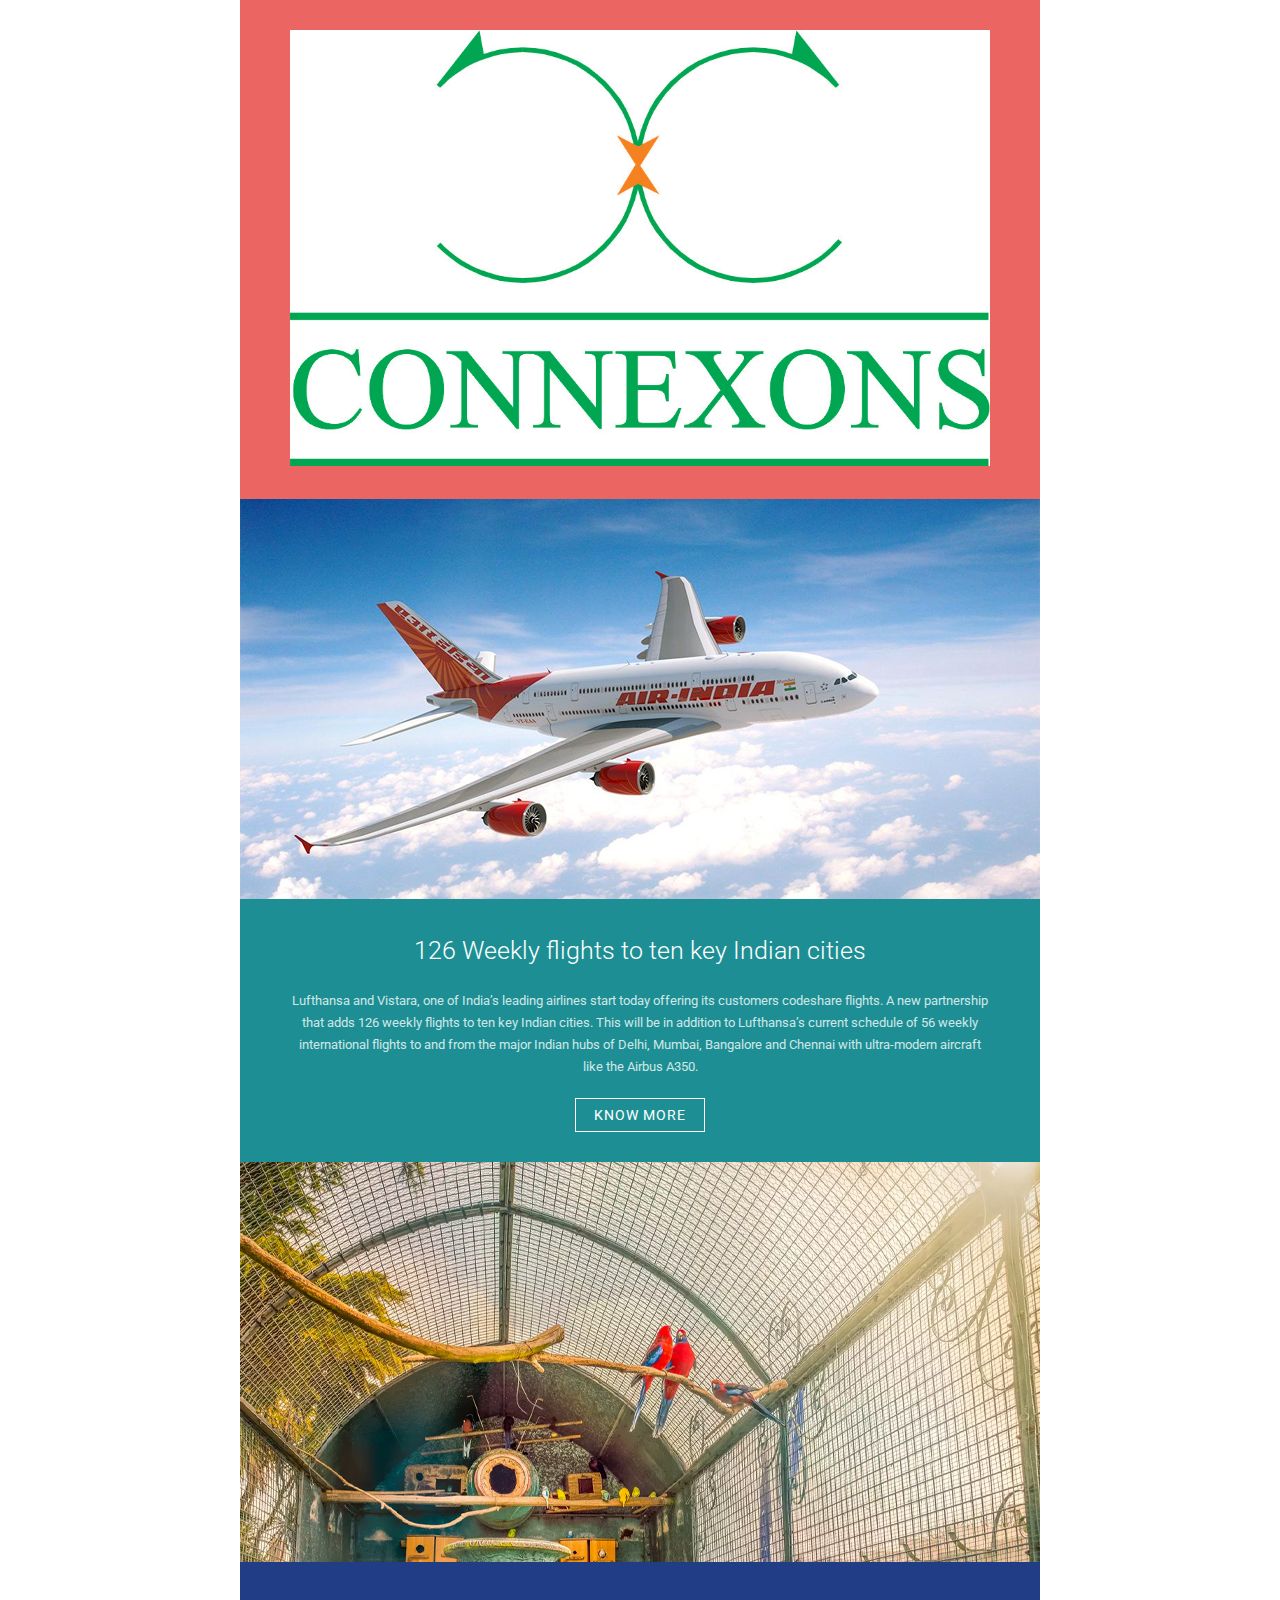
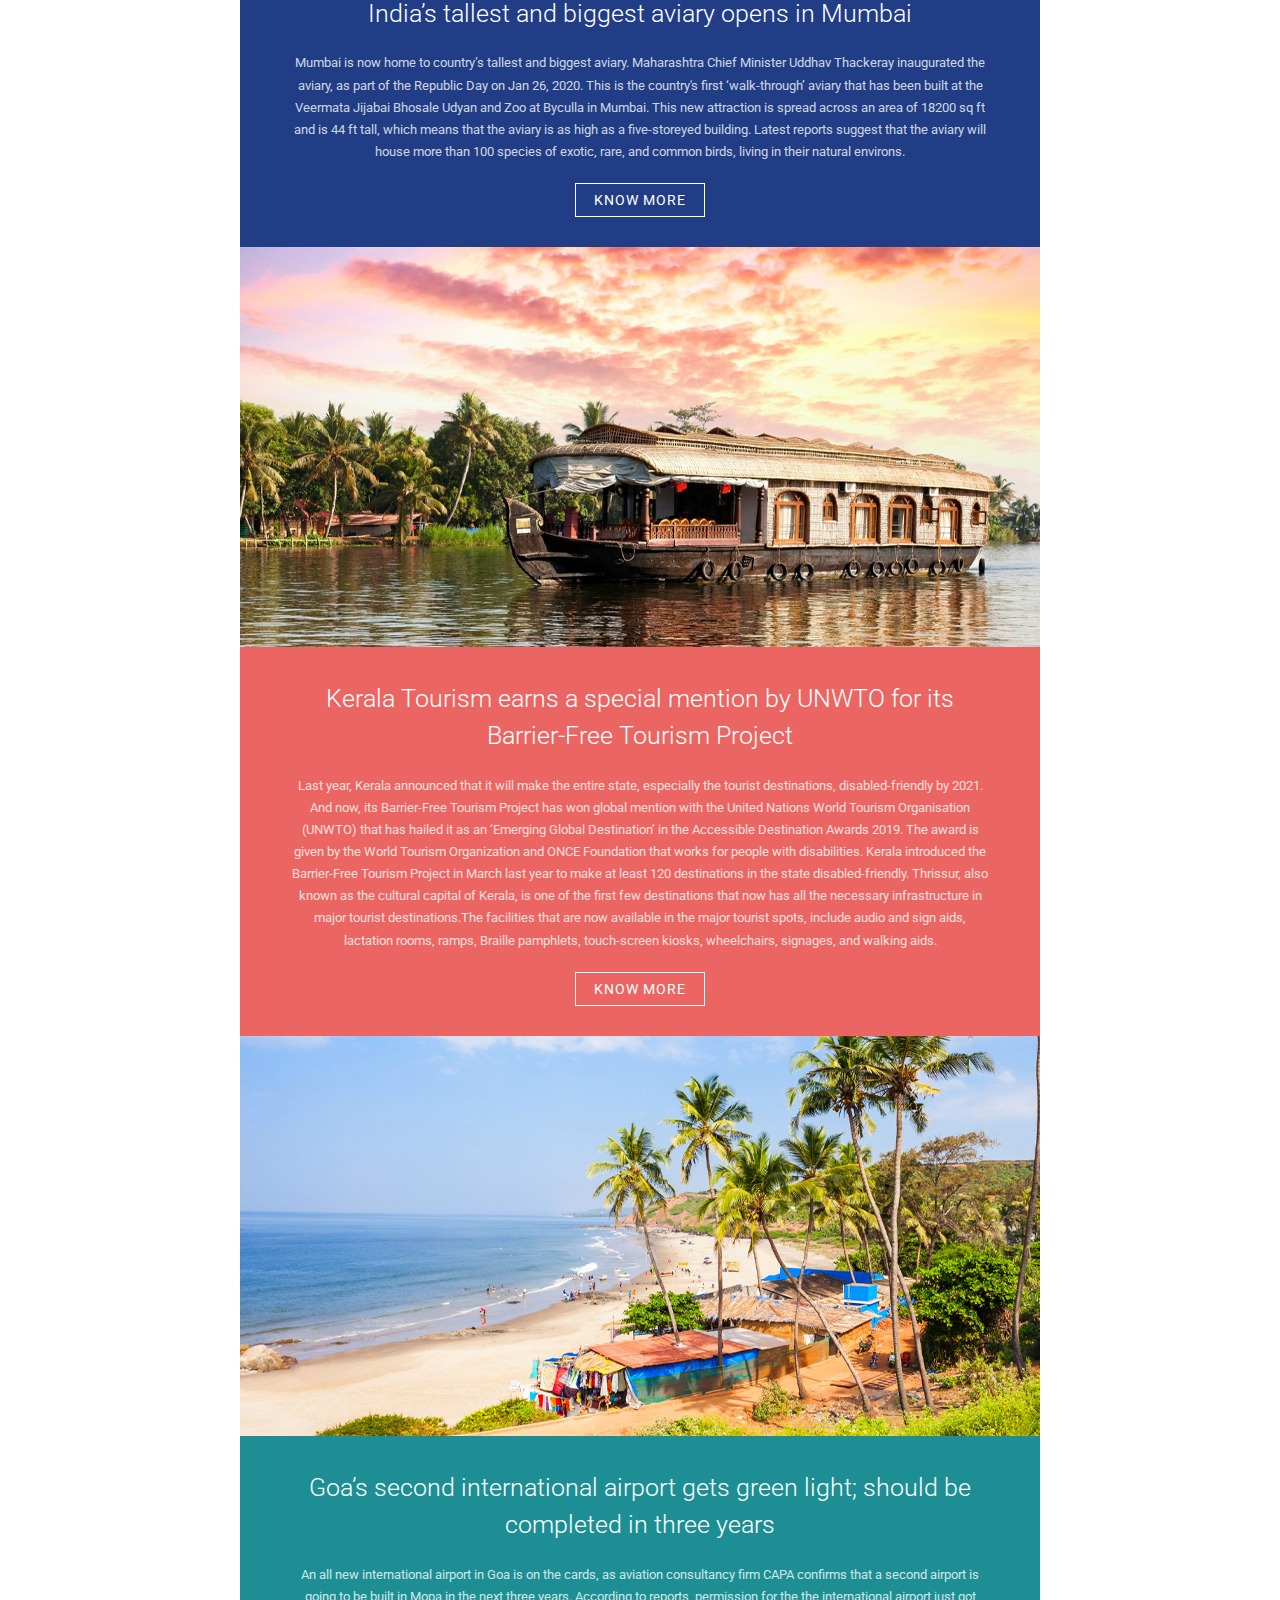
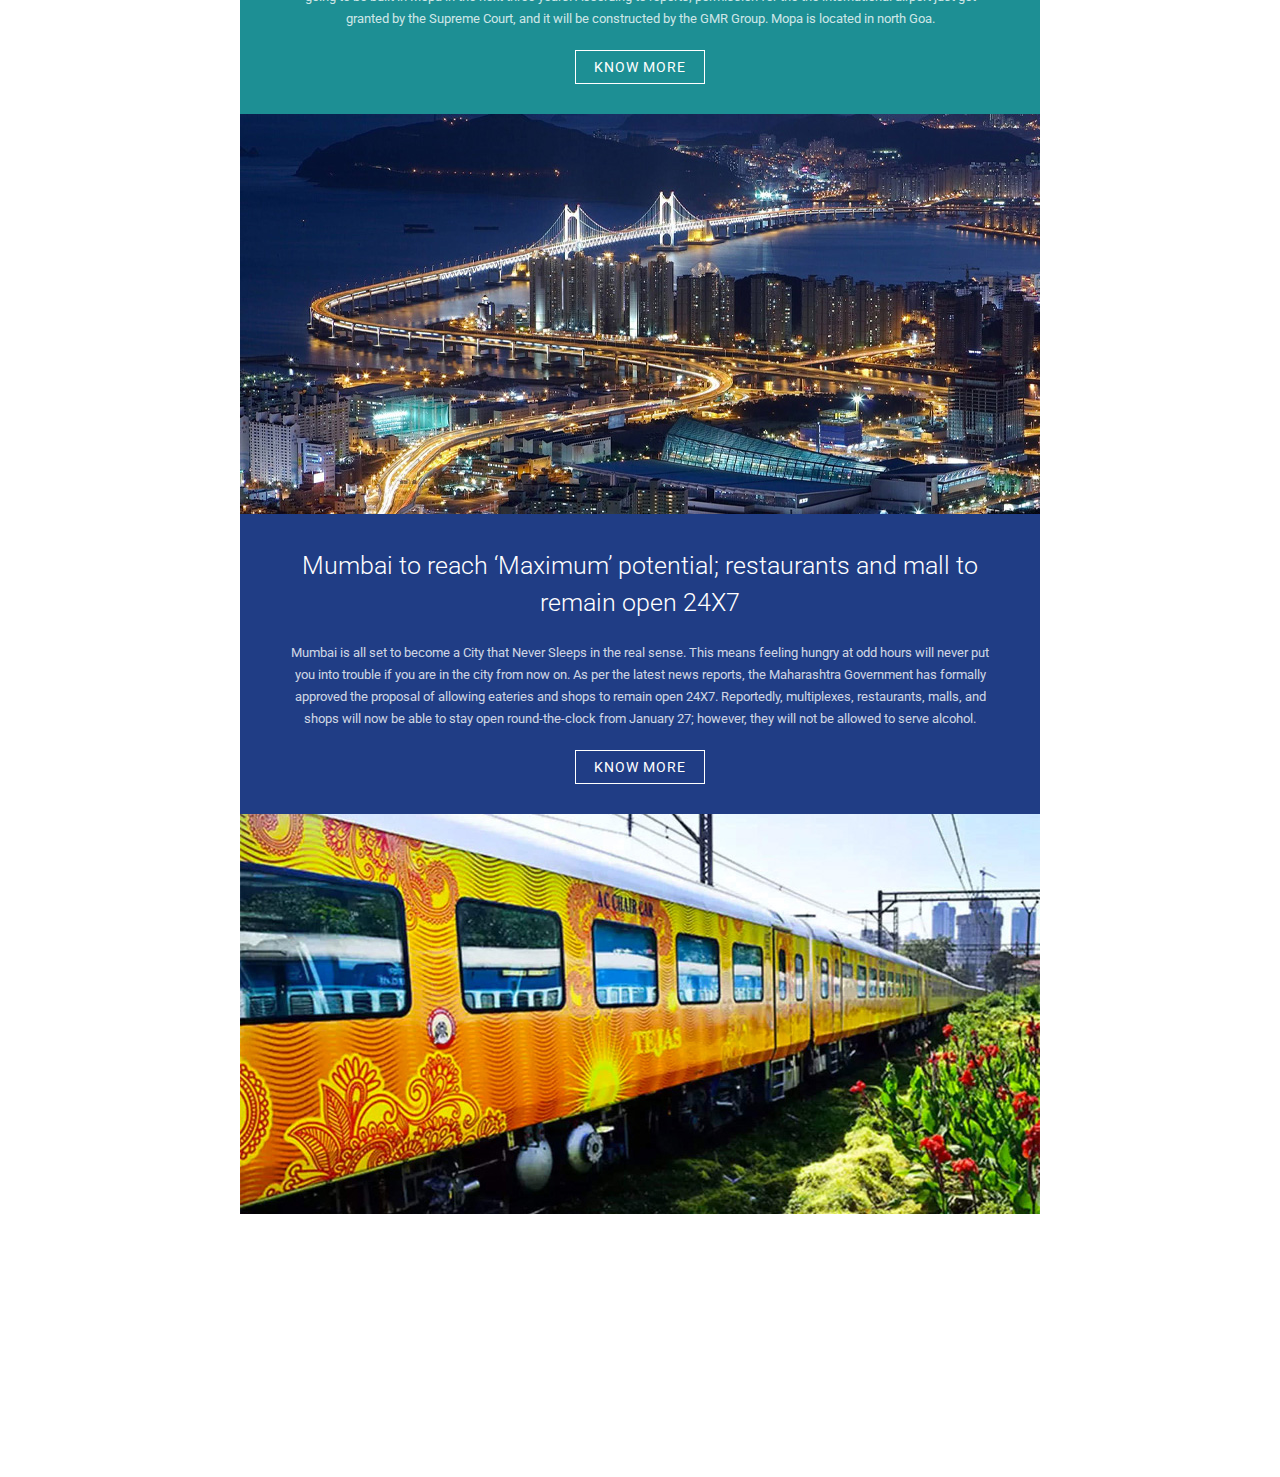
<file: 18022020 newsletter/index.html>
<!DOCTYPE html PUBLIC "-//W3C//DTD XHTML 1.0 Strict//EN" "http://www.w3.org/TR/xhtml1/DTD/xhtml1-strict.dtd">
<html xmlns="http://www.w3.org/1999/xhtml">
  <head>
    <meta http-equiv="Content-Type" content="text/html; charset=utf-8" />
    <meta name="viewport" content="width=device-width, initial-scale=1.0" />
    <link rel="stylesheet" type="text/css" href="./default.min.css" />
    <title>Your Message Subject or Title</title>
  </head>
  <body>
    <table class="container">
      <tr>
        <td>
          <div>
            <center><img src="./img/logo.jpg" /></center>
          </div>
        </td>
      </tr>
      <tr>
        <td>
          <img src="./img/img-1.jpg" />
          <div>
            <h1>126 Weekly flights to ten key Indian cities</h1>
            <p>
              Lufthansa and Vistara, one of India’s leading airlines start today offering its customers codeshare
              flights. A new partnership that adds 126 weekly flights to ten key Indian cities. This will be in addition
              to Lufthansa’s current schedule of 56 weekly international flights to and from the major Indian hubs of
              Delhi, Mumbai, Bangalore and Chennai with ultra-modern aircraft like the Airbus A350.
            </p>
            <center>
              <a
                target="_blank"
                href="http://www.bottindia.com/2019/12/26/lufthansa-joins-forces-with-vistara-to-boost-its-indian-network-adds-126-weekly-flights-to-ten-key-indian-cities/"
                >Know More</a
              >
            </center>
          </div>
        </td>
      </tr>
      <tr>
        <td>
          <img src="./img/img-2.jpg" />
          <div>
            <h1>India’s tallest and biggest aviary opens in Mumbai</h1>
            <p>
              Mumbai is now home to country’s tallest and biggest aviary. Maharashtra Chief Minister Uddhav Thackeray
              inaugurated the aviary, as part of the Republic Day on Jan 26, 2020. This is the country's first
              ‘walk-through’ aviary that has been built at the Veermata Jijabai Bhosale Udyan and Zoo at Byculla in
              Mumbai. This new attraction is spread across an area of 18200 sq ft and is 44 ft tall, which means that
              the aviary is as high as a five-storeyed building. Latest reports suggest that the aviary will house more
              than 100 species of exotic, rare, and common birds, living in their natural environs.
            </p>
            <center>
              <a
                target="_blank"
                href="https://timesofindia.indiatimes.com/travel/destinations/indias-tallest-and-biggest-aviary-opens-in-mumbai/as73665202.cms"
                >Know More</a
              >
            </center>
          </div>
        </td>
      </tr>
      <tr>
        <td>
          <img src="./img/img-3.jpg" />
          <div>
            <h1>Kerala Tourism earns a special mention by UNWTO for its Barrier-Free Tourism Project</h1>
            <p>
              Last year, Kerala announced that it will make the entire state, especially the tourist destinations,
              disabled-friendly by 2021. And now, its Barrier-Free Tourism Project has won global mention with the
              United Nations World Tourism Organisation (UNWTO) that has hailed it as an ‘Emerging Global Destination’
              in the Accessible Destination Awards 2019. The award is given by the World Tourism Organization and ONCE
              Foundation that works for people with disabilities. Kerala introduced the Barrier-Free Tourism Project in
              March last year to make at least 120 destinations in the state disabled-friendly. Thrissur, also known as
              the cultural capital of Kerala, is one of the first few destinations that now has all the necessary
              infrastructure in major tourist destinations.The facilities that are now available in the major tourist
              spots, include audio and sign aids, lactation rooms, ramps, Braille pamphlets, touch-screen kiosks,
              wheelchairs, signages, and walking aids.
            </p>
            <center>
              <a
                target="_blank"
                href="https://timesofindia.indiatimes.com/travel/destinations/indias-tallest-and-biggest-aviary-opens-in-mumbai/as73665202.cms"
                >Know More</a
              >
            </center>
          </div>
        </td>
      </tr>
      <tr>
        <td>
          <img src="./img/img-4.jpg" />
          <div>
            <h1>Goa’s second international airport gets green light; should be completed in three years</h1>
            <p>
              An all new international airport in Goa is on the cards, as aviation consultancy firm CAPA confirms that a
              second airport is going to be built in Mopa in the next three years. According to reports, permission for
              the the international airport just got granted by the Supreme Court, and it will be constructed by the GMR
              Group. Mopa is located in north Goa.
            </p>
            <center>
              <a
                target="_blank"
                href="https://timesofindia.indiatimes.com/travel/destinations/goas-second-international-airport-gets-green-light-should-be-completed-in-three-years/as73489102.cms"
                >Know More</a
              >
            </center>
          </div>
        </td>
      </tr>
      <tr>
        <td>
          <img src="./img/img-5.jpg" />
          <div>
            <h1>Mumbai to reach ‘Maximum’ potential; restaurants and mall to remain open 24X7</h1>
            <p>
              Mumbai is all set to become a City that Never Sleeps in the real sense. This means feeling hungry at odd
              hours will never put you into trouble if you are in the city from now on. As per the latest news reports,
              the Maharashtra Government has formally approved the proposal of allowing eateries and shops to remain
              open 24X7. Reportedly, multiplexes, restaurants, malls, and shops will now be able to stay open
              round-the-clock from January 27; however, they will not be allowed to serve alcohol.
            </p>
            <center>
              <a target="_blank" href="">Know More</a>
            </center>
          </div>
        </td>
      </tr>
      <tr>
        <td>
          <img src="./img/img-6.jpg" />
          <div>
            <h1>Mumbai-Ahmedabad Tejas Express – Superfast travels in India</h1>
            <p>
              The new Tejas Express will run six days a week, except on Thursdays. Train No. 82902 Ahmedabad-Mumbai
              Central Tejas Express will leave Ahmedabad at 6:40 AM and reach Mumbai Central at 1:10 PM. The return trip
              of Train No. 82901 Mumbai Central-Ahmedabad Tejas Express will start from Mumbai Central at 3:40 PM and
              will arrive at Ahmedabad at 9:55 PM, except on Thursdays.
            </p>
            <center>
              <a
                target="_blank"
                href="https://timesofindia.indiatimes.com/travel/destinations/timings-of-other-trains-changed-to-accommodate-mumbai-ahmedabad-tejas-express/as73300586.cms"
                >Know More</a
              >
            </center>
          </div>
        </td>
      </tr>
    </table>
  </body>
</html>
</file>
<file: 18022020 newsletter/default.min.css>
@import"https://fonts.googleapis.com/css?family=Roboto:300,400&display=swap";html,body,div,span,object,iframe,h1,h2,h3,h4,h5,h6,p,blockquote,pre,abbr,address,cite,code,del,dfn,em,img,ins,kbd,q,samp,small,strong,sub,sup,var,b,i,dl,dt,dd,ol,ul,li,fieldset,form,label,legend,table,caption,tbody,tfoot,thead,tr,th,td,article,aside,canvas,details,figcaption,figure,footer,header,hgroup,menu,nav,section,summary,time,mark,audio,video{margin:0;padding:0;border:0;outline:0;font-size:100%;vertical-align:baseline;background:transparent}body{line-height:1}article,aside,details,figcaption,figure,footer,header,hgroup,menu,nav,section{display:block}nav ul{list-style:none}blockquote,q{quotes:none}blockquote:before,blockquote:after,q:before,q:after{content:"";content:none}a{margin:0;padding:0;font-size:100%;vertical-align:baseline;background:transparent}ins{background-color:#ff9;color:#000;text-decoration:none}mark{background-color:#ff9;color:#000;font-style:italic;font-weight:bold}del{text-decoration:line-through}abbr[title],dfn[title]{border-bottom:1px dotted;cursor:help}table{border-collapse:collapse;border-spacing:0}hr{display:block;height:1px;border:0;border-top:1px solid #ccc;margin:1em 0;padding:0}input,select{vertical-align:middle}body,html{font-family:"Roboto",sans-serif}table.container{max-width:800px;display:block;margin:auto}table.container tr{box-sizing:border-box}table.container tr:nth-child(1){background-color:#eb6662}table.container tr:nth-child(2){background-color:#1d8f94}table.container tr:nth-child(3){background-color:#203d85}table.container tr:nth-child(4){background-color:#eb6662}table.container tr:nth-child(5){background-color:#1d8f94}table.container tr:nth-child(6){background-color:#203d85}table.container tr td img{width:100%}table.container tr td div{padding:30px 50px}table.container tr td h1{font-size:25px;text-align:center;font-weight:300;line-height:150%;color:#fff}table.container tr td p{font-size:13px;line-height:170%;text-align:center;font-weight:400;color:rgba(255,255,255,.8);margin:20px 0}table.container tr td a{text-decoration:none;text-align:center;display:inline-block;margin:auto;border:1px solid #fff;color:#fff;text-transform:uppercase;font-size:14px;box-sizing:border-box;padding:9px 18px;letter-spacing:1px}/*# sourceMappingURL=default.min.css.map */
</file>
